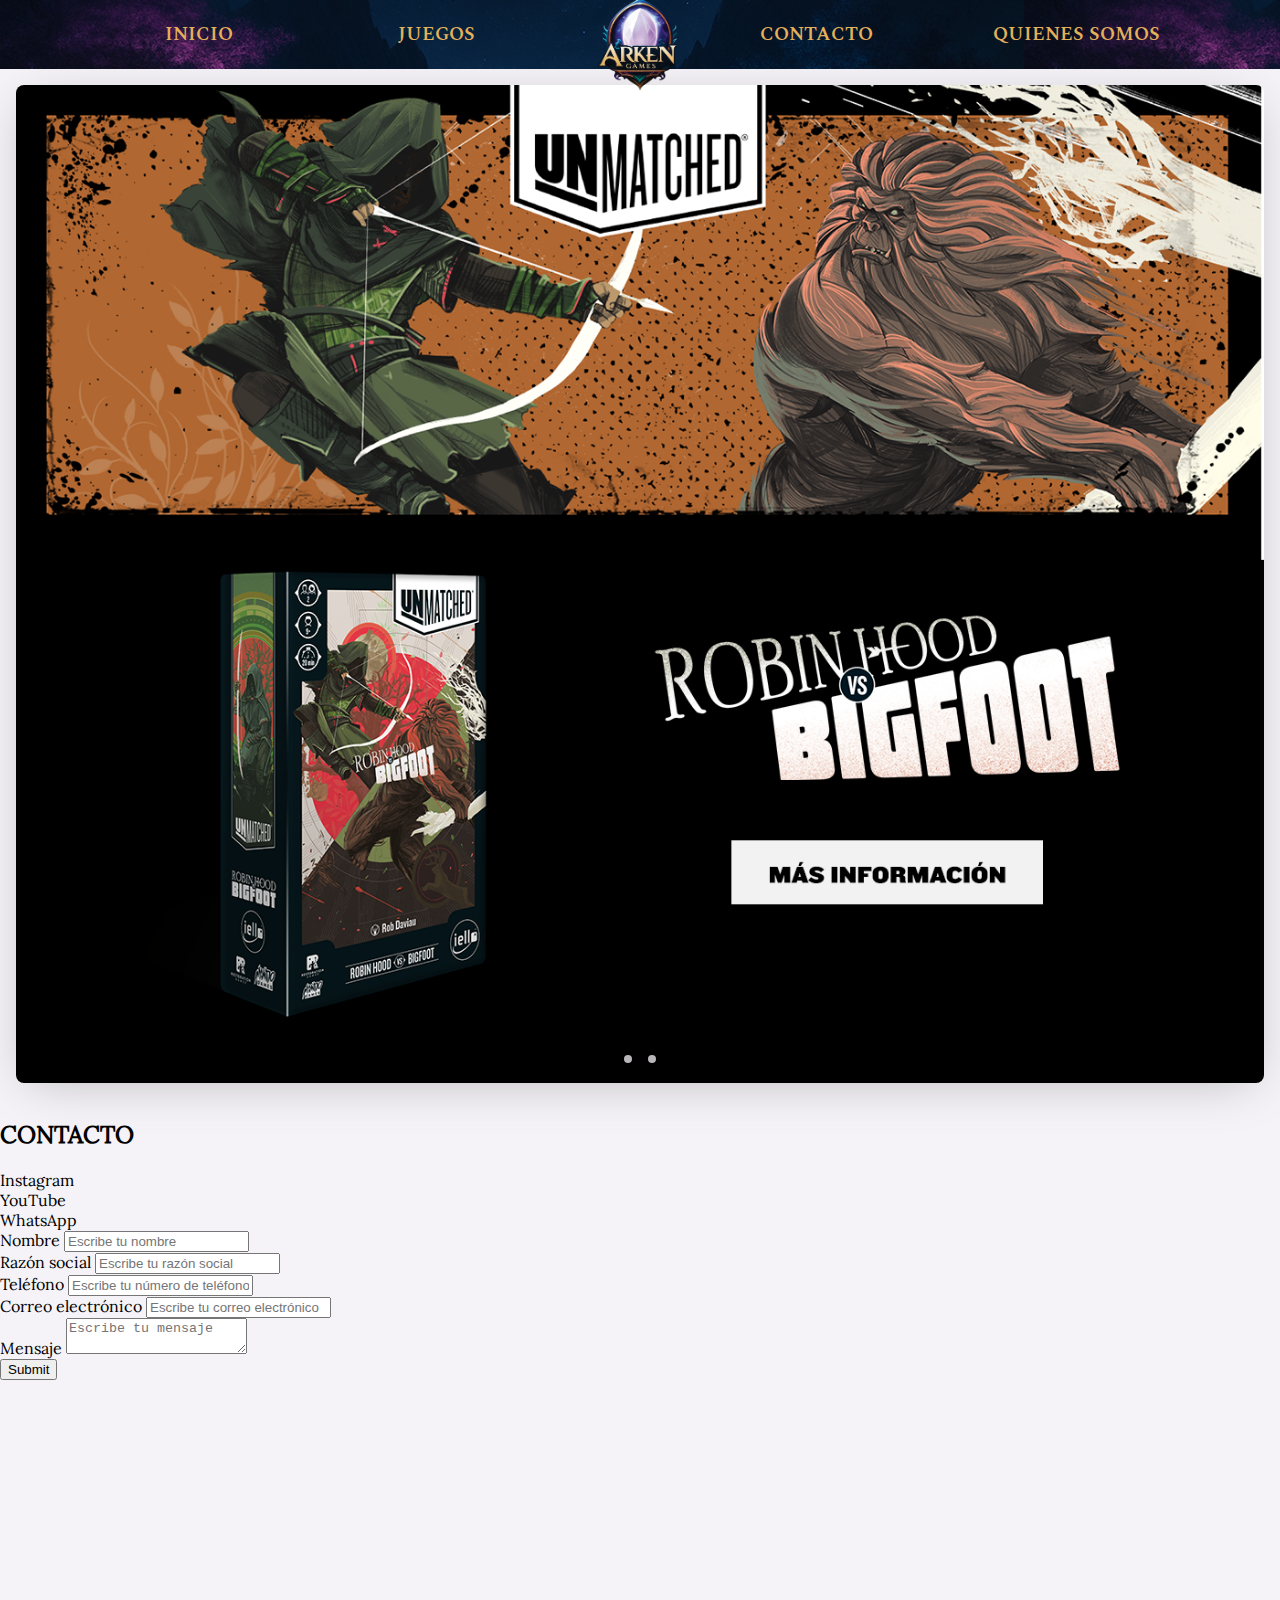
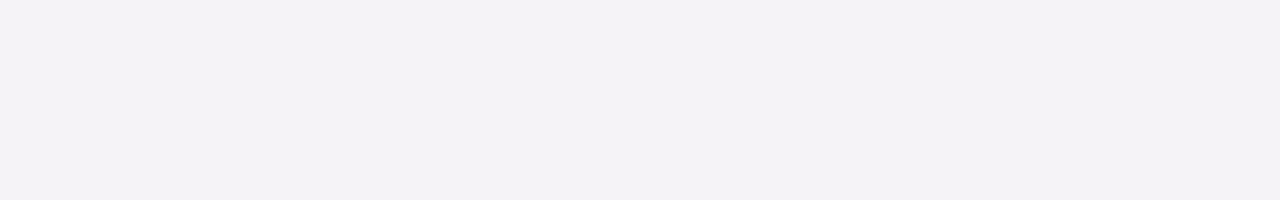
<file: index.html>
<!DOCTYPE html>
<html lang="es">
<head>
    <meta charset="UTF-8">
    <meta name="viewport" content="width=device-width, initial-scale=1.0">
    <title>Arken Games</title>
    <link rel="stylesheet" href="Estilos/styles.css">
    <link rel="stylesheet" href="Estilos/fonts.css">
    <link rel="icon" href="Fotos/Logo.png" type="image/png">
</head>
<body>
    <div class="overlay--black"></div>
    <header class="header">
        <input type="checkbox" id="menu-toggle" class="header__checkbox">
        <label for="menu-toggle" class="header__menu-toggle" role="button"><img src="Fotos/Nav-icon.png" alt="Icono abrir menu" class="menu-toggle__icon"></label>
        <nav class="header__nav">
            <ul class="header__nav-list header__nav-list--arriba">
                <li class="header__nav-item">
                    <a href="#inicio">Inicio</a>
                </li>
                <li class="header__nav-item">
                    <a href="#">Juegos</a>
                </li>
            </ul>
            <div class="header__logo-container">
                <img src="Fotos/Logo.png" alt="Logo Arken Games" class="header__logo">
            </div>
            <ul class="header__nav-list header__nav-list--abajo">
                <li class="header__nav-item">
                    <a href="#">Contacto</a>
                </li>
                <li class="header__nav-item">
                    <a href="#">Quienes somos</a>
                </li>
            </ul>
        </nav>
    </header>
    <main class="slider" id="inicio">
        <div class="slider__wrapper">
            <div class="slider__item">
                <img id="slide-1" src="Fotos/Banner_RHvsBF.png" alt="Banner of RH vs BF game">
                <img id="slide-2" src="Fotos/Banner_volume-one.png" alt="Banner of Volume One game">
            </div>
            <div class="slider__nav">
                <a href="#slide-1"></a>
                <a href="#slide-2"></a>
            </div>
        </div>
    </main>
    <section class="form" id="contact">
        <div class="form__social-media">
            <h2>CONTACTO</h2>
            <ul class="form__list">
                <li>Instagram</li>
                <li>YouTube</li>
                <li>WhatsApp</li>
            </ul>
        </div>
        <form class="form__form">
            <div class="form__input-container">
                <label>Nombre
                    <input type="text" placeholder="Escribe tu nombre" required>
                </label>
            </div>
            <div class="form__input-container">
                <label>Razón social
                    <input type="text" placeholder="Escribe tu razón social" required>
                </label>
            </div>
            <div class="form__input-container">
                <label>Teléfono
                    <input type="tel" placeholder="Escribe tu número de teléfono" required>
                </label>
            </div>
            <div class="form__input-container">
                <label>Correo electrónico
                    <input type="email" placeholder="Escribe tu correo electrónico" required>
                </label>
            </div>
            <div class="form__input-container">
                <label>Mensaje
                    <textarea placeholder="Escribe tu mensaje"></textarea>
                </label>
            </div>
            <div class="form__input-container">
                <input type="submit">
            </div>
        </form>
    </section>
    <script>
    const menuToggle = document.getElementById('menu-toggle');
    const navLinks = document.querySelectorAll('.header__nav-item a');
    const body = document.body;

    // Bloquear/desbloquear scroll al abrir/cerrar el menú
    menuToggle.addEventListener('change', () => {
        if (menuToggle.checked) {
            body.style.overflow = 'hidden';
        } else {
            body.style.overflow = '';
        }
    });

    // Cerrar el menú al hacer clic en un enlace
    navLinks.forEach(link => {
        link.addEventListener('click', () => {
            menuToggle.checked = false;
            body.style.overflow = '';
        });
    });
</script>
<script>
document.querySelectorAll('.slider__nav a').forEach(a => {
    a.addEventListener('click', function(e) {
        e.preventDefault();
        const targetId = this.getAttribute('href').replace('#', '');
        const targetImg = document.getElementById(targetId);
        if (targetImg) {
            targetImg.scrollIntoView({ behavior: 'smooth', inline: 'start', block: 'nearest' });
        }
    });
});
</script>
</body>
</html>
</file>
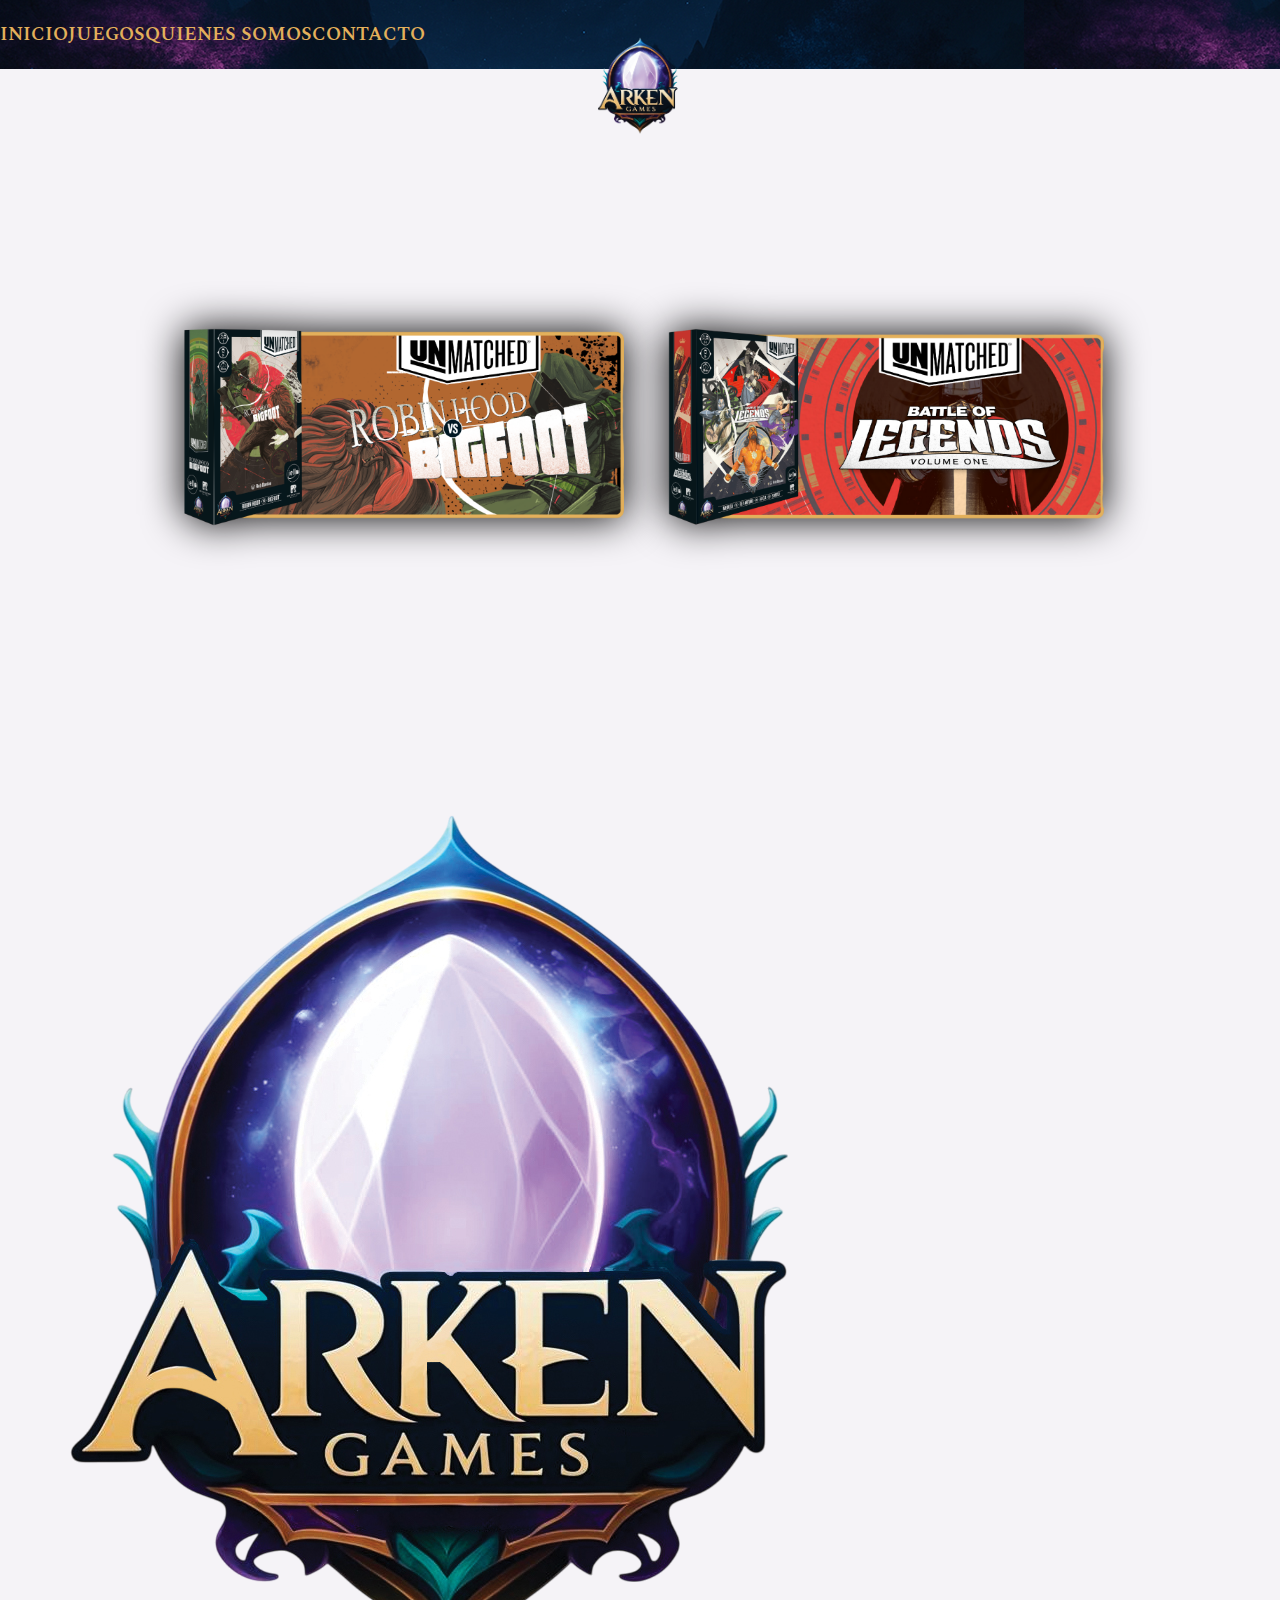
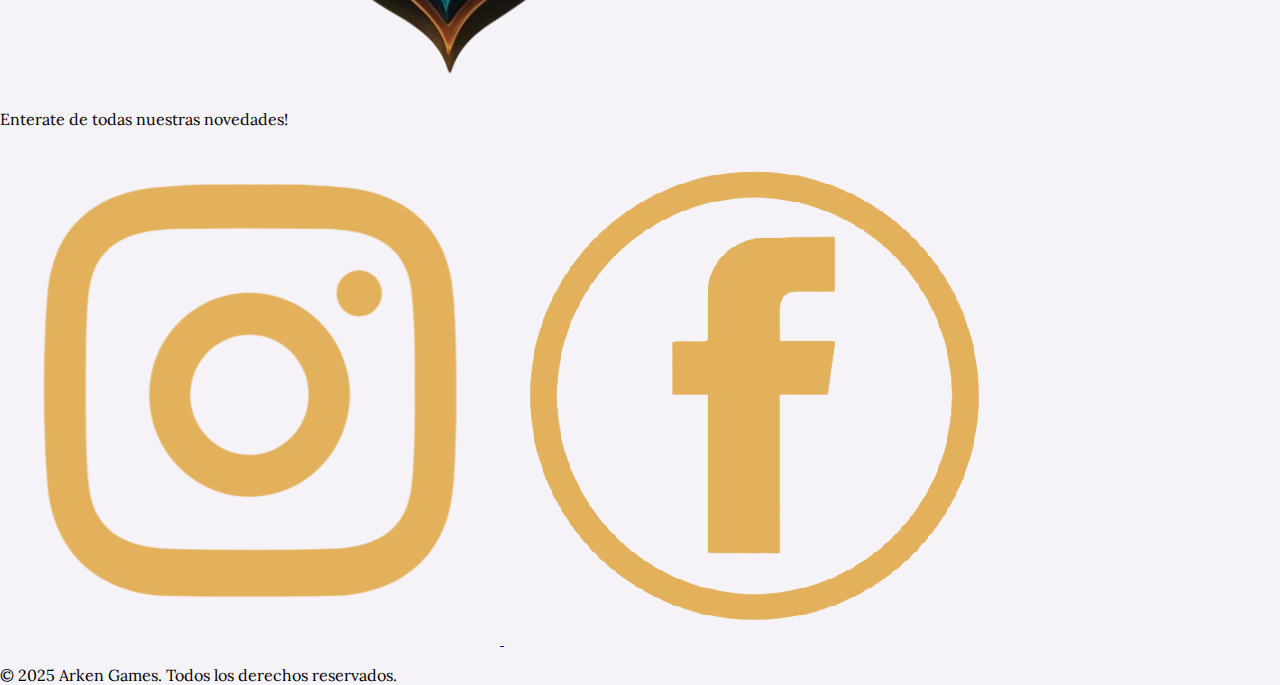
<file: juegos.html>
<!DOCTYPE html>
<html lang="es">
<head>
    <meta charset="UTF-8">
    <meta name="viewport" content="width=device-width, initial-scale=1.0">
    <title>Arken Games</title>
    <link rel="stylesheet" href="Estilos/styles.css">
    <link rel="stylesheet" href="Estilos/juegos.css">
    <link rel="stylesheet" href="Estilos/fonts.css">
    <link rel="icon" href="Fotos/Logo.webp" type="image/webp">
</head>
<body>
    <div class="wallpaper__overlay">
    <!-- <div class="overlay--black"></div> -->
    <header class="header">
        <input type="checkbox" id="menu-toggle" class="header__checkbox">
        <label for="menu-toggle" class="header__menu-toggle" role="button"><img src="Fotos/Nav-icon.webp" alt="Icono abrir menu" class="menu-toggle__icon"></label>
        <nav class="header__nav">
            <ul class="header__nav-list">
                <li class="header__nav-item">
                    <a href="index.html#inicio">Inicio</a>
                </li>
                <li class="header__nav-item">
                    <a href="#">Juegos</a>
                </li>
                <div class="header__logo-container">
                    <img src="Fotos/Logo.webp" alt="Logo Arken Games" class="header__logo" style="view-transition-name: arken-logo">
                </div>
                <li class="header__nav-item">
                    <a href="index.html#quienes-somos">Quienes somos</a>
                </li>
                <li class="header__nav-item">
                    <a href="index.html#contact">Contacto</a>
                </li>
            </ul>
        </nav>
    </header>
    <main class="juegos">
        <div class="juegos__wrapper">
            <h2 class="juegos__title">Conoce nuestros juegos:</h2>
            <a href="RHvsBF.html">
                <img src="Fotos/Juegos_RHvsBF-2.webp" alt="Banner juego RH vs BF" class="juegos__image">
            </a>
            <a href="#">
                <img src="Fotos/Juegos_Vol1-2.webp" alt="Banner juego Vol 1" class="juegos__image">
            </a>
        </div>
    </main>
    <footer class="footer">
        <div class="footer__logo-container">
            <img src="Fotos/Logo.webp" alt="Arken Games Logo" class="footer__logo">
        </div>
        <div class="footer__social-media">
            <p>
                Enterate de todas nuestras novedades!
            </p>
            <div class="footer__social-media-icons">
                <a href="https://www.instagram.com/arkengamesok/" target="_blank" rel="noopener noreferrer">
                    <img src="Fotos/Instagram-icon.webp" alt="Instagram Icon" class="footer__social-icon">
                </a>
                <a href="https://www.facebook.com/profile.php?id=61576278540938" target="_blank" rel="noopener noreferrer">
                    <img src="Fotos/Facebook-icon.webp" alt="Facebook Icon" class="footer__social-icon">
                </a>
            </div>
        </div>
        <div class="footer__text">
            <p>&copy; 2025 Arken Games. Todos los derechos reservados.</p>
        </div>
    </footer>
    </div>
</body>
</html>
</file>
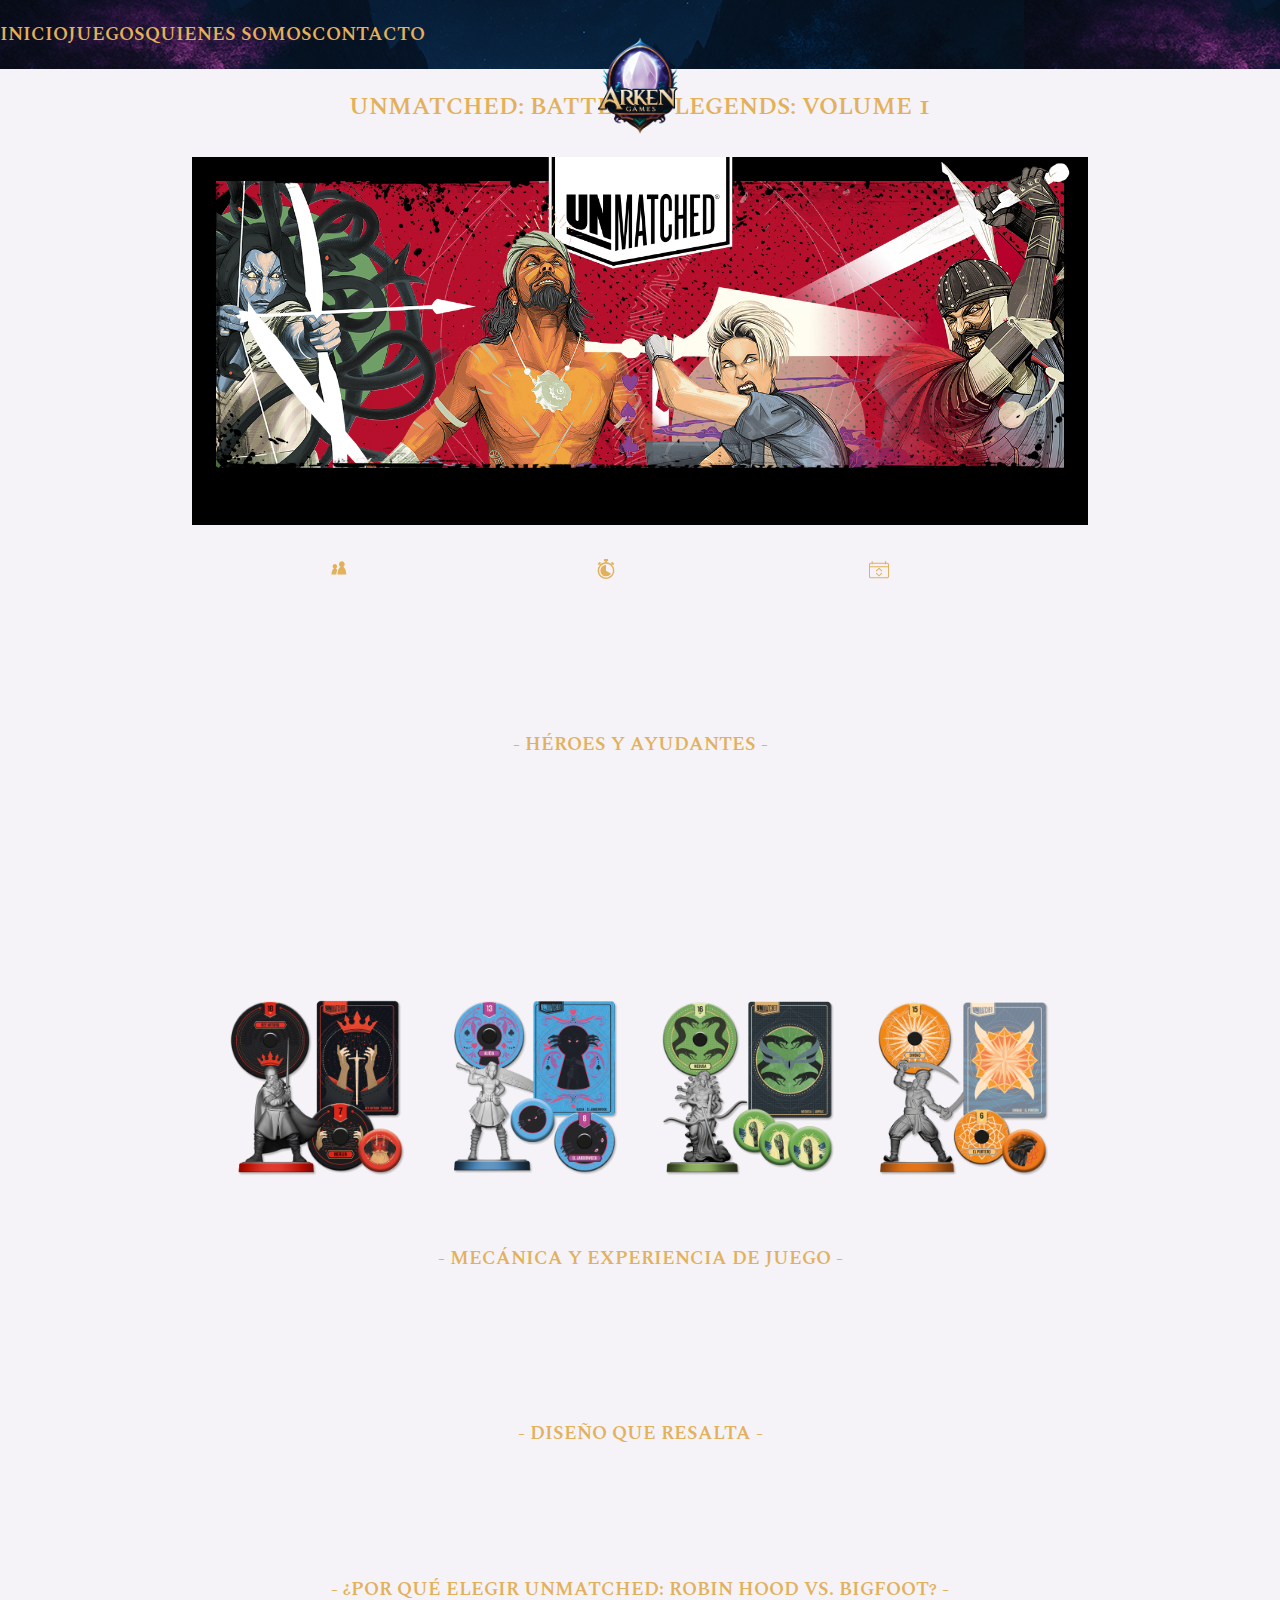
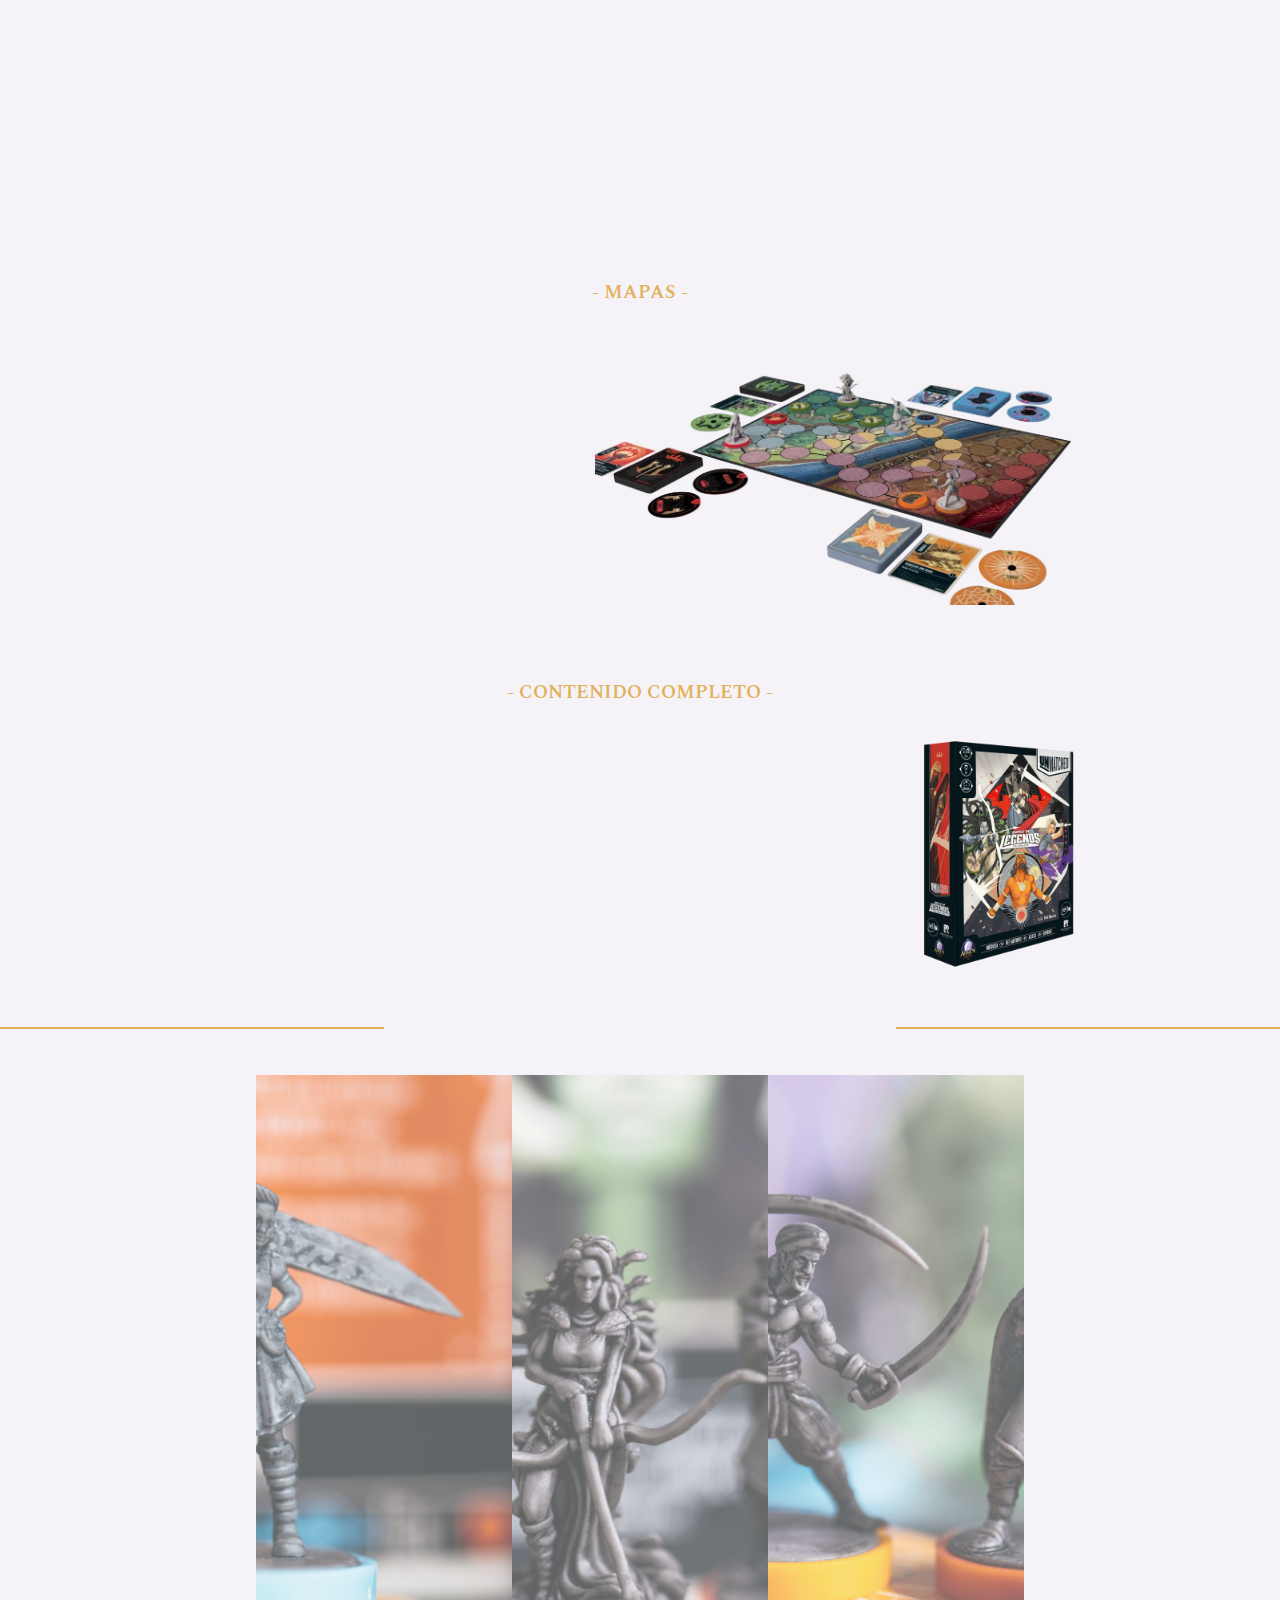
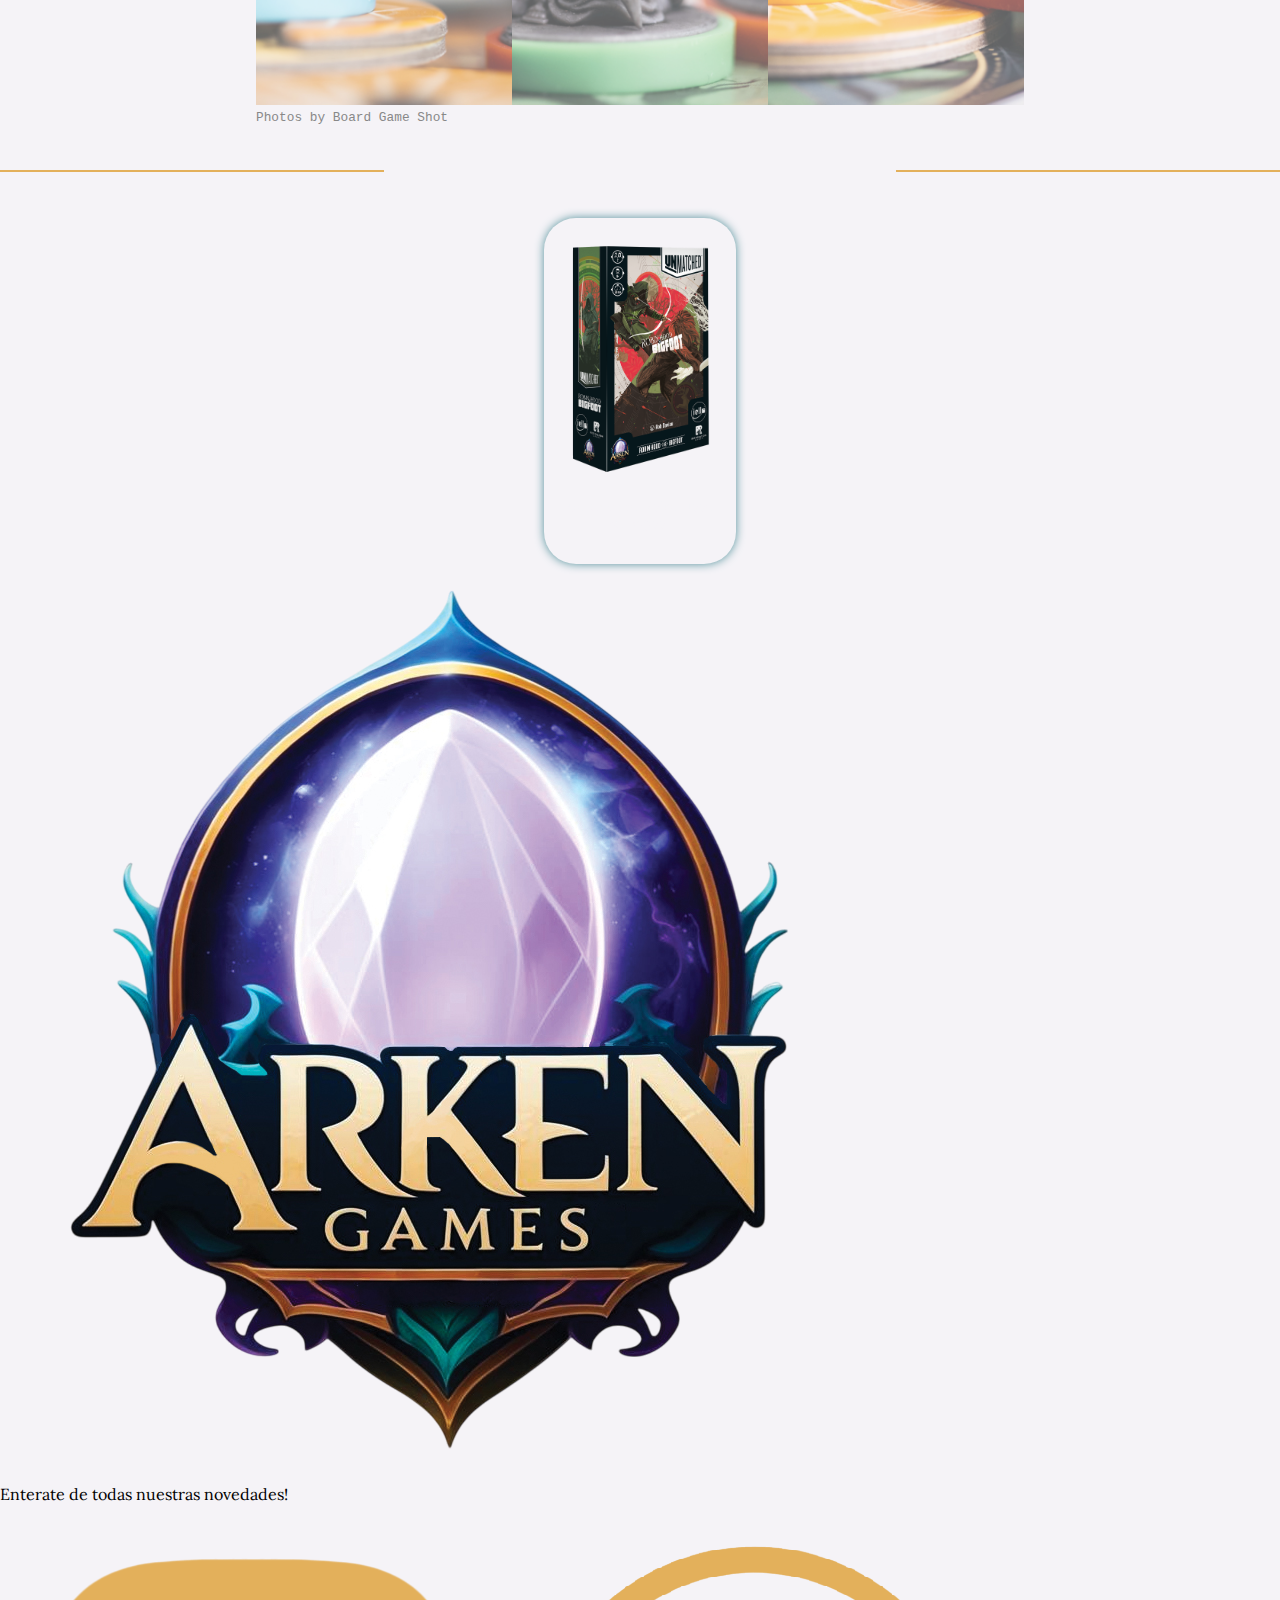
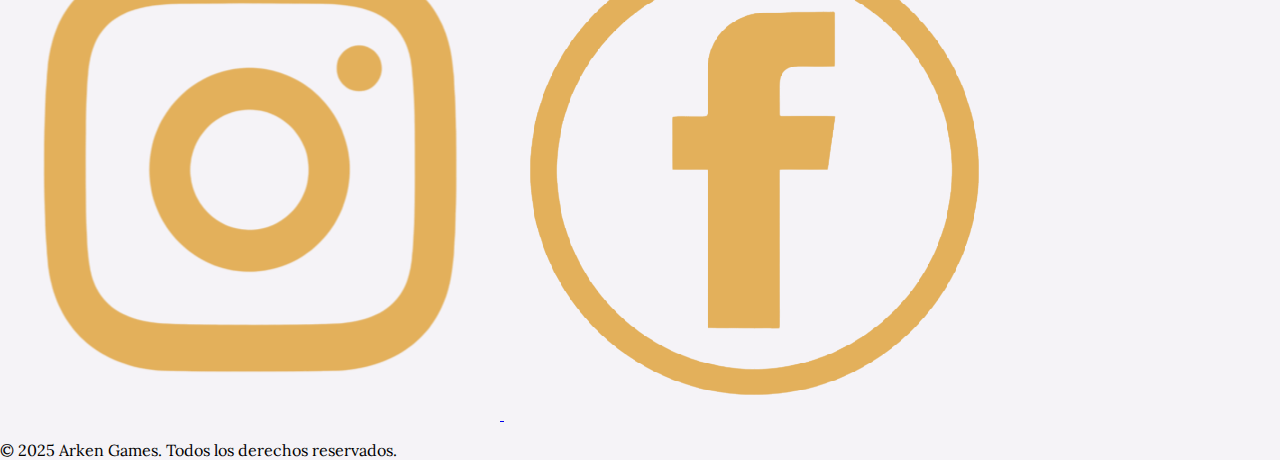
<file: Vol1.html>
<!DOCTYPE html>
<html lang="es">
<head>
    <meta charset="UTF-8">
    <meta name="viewport" content="width=device-width, initial-scale=1.0">
    <title>Battle of Legends: Volume one</title>
    <link rel="stylesheet" href="Estilos/styles.css">
    <link rel="stylesheet" href="Estilos/juegos.css">
    <link rel="stylesheet" href="Estilos/fonts.css">
    <link rel="icon" href="Fotos/Logo.webp" type="image/webp">
</head>
<body>
    <div class="wallpaper__overlay">
    <!-- <div class="overlay--black"></div> -->
    <header class="header">
        <input type="checkbox" id="menu-toggle" class="header__checkbox">
        <label for="menu-toggle" class="header__menu-toggle" role="button"><img src="Fotos/Nav-icon.webp" alt="Icono abrir menu" class="menu-toggle__icon"></label>
        <nav class="header__nav">
            <ul class="header__nav-list">
                <li class="header__nav-item">
                    <a href="index.html#inicio">Inicio</a>
                </li>
                <li class="header__nav-item">
                    <a href="juegos.html">Juegos</a>
                </li>
                <div class="header__logo-container">
                    <img src="Fotos/Logo.webp" alt="Logo Arken Games" class="header__logo" style="view-transition-name: arken-logo">
                </div>
                <li class="header__nav-item">
                    <a href="index.html#quienes-somos">Quienes somos</a>
                </li>
                <li class="header__nav-item">
                    <a href="index.html#contact">Contacto</a>
                </li>
            </ul>
        </nav>
    </header>
    <h2 class="title">Unmatched: Battle of Legends: Volume 1</h2>
    <div class="banner__container">
        <img src="Fotos/Juego_banner_Vol1.webp" alt="Banner Vol1" class="banner">
    </div>
    <main class="main">
        <div class="main__description">
            <ul class="main__icons">
                <li class="main__icon-item">
                    <svg xmlns="http://www.w3.org/2000/svg" id="Capa_1" version="1.1" viewBox="0 0 100 125" class="main__icon-icon --players">
                    <!-- Generator: Adobe Illustrator 29.0.0, SVG Export Plug-In . SVG Version: 2.1.0 Build 186)  -->
                    <path d="M39.5,51.3c2.6-1.2,4.3-3.8,4.3-6.8s-3.4-7.5-7.5-7.5-7.5,3.4-7.5,7.5,1.8,5.6,4.4,6.8c-4.8,2.5-8.3,10.5-8.3,20h16.4c0-5.8,1-11.2,2.7-15.7-1.3-2-2.7-3.5-4.4-4.3Z"/>
                    <path d="M45,71.3h29.2c0-12.1-4.5-22.2-10.6-25.4,3.3-1.5,5.5-4.8,5.5-8.6s-4.3-9.5-9.5-9.5-9.5,4.3-9.5,9.5,2.3,7.1,5.5,8.6c-6.1,3.2-10.6,13.3-10.6,25.4Z"/>
                    </svg>2-4 Jugadores
                </li>
                <li class="main__icon-item">
                    <svg xmlns="http://www.w3.org/2000/svg" id="Capa_1" version="1.1" viewBox="0 0 100 125" class="main__icon-icon">
                    <!-- Generator: Adobe Illustrator 29.0.0, SVG Export Plug-In . SVG Version: 2.1.0 Build 186)  -->
                    <path d="M54,16.8c8.2.8,15.7,3.9,21.8,8.7l2.6-2.6-2-2c-.8-.8-.8-2.2,0-3l2.8-2.9c.8-.8,2.2-.8,3,0l8.2,8.2c.8.8.8,2.2,0,3l-2.8,2.9c-.8.8-2.2.8-3,0l-2-2-2.4,2.4c7.1,7.5,11.4,17.5,11.4,28.6s-4.7,21.9-12.2,29.5c-7.6,7.5-18,12.2-29.5,12.2s-21.9-4.7-29.5-12.2c-7.5-7.6-12.2-18-12.2-29.5s4.3-21.2,11.4-28.6l-2.4-2.4-2,2c-.8.8-2.2.8-3,0l-2.9-2.9c-.8-.8-.8-2.2,0-3l8.2-8.2c.8-.8,2.2-.8,3,0l2.9,2.9c.8.8.8,2.2,0,3l-2,2,2.6,2.6c6.1-4.8,13.6-8,21.8-8.7v-5.9h-3.7c-1.5,0-2.8-1.3-2.8-2.8V2.8C39.5,1.3,40.8,0,42.3,0h15.4C59.2,0,60.5,1.3,60.5,2.8v5.3c0,1.6-1.3,2.8-2.8,2.8h-3.7v5.9h0ZM74.2,72.3l-24.2-14v-27.9c-15.4,0-27.9,12.5-27.9,27.9s12.5,27.9,27.9,27.9,19.3-5.6,24.2-14h0ZM74.3,34c-6.2-6.2-14.8-10.1-24.3-10.1s-18.1,3.9-24.3,10.1c-6.2,6.2-10.1,14.8-10.1,24.3s3.9,18.1,10.1,24.3c6.2,6.2,14.8,10.1,24.3,10.1s18.1-3.8,24.3-10.1c6.2-6.2,10.1-14.8,10.1-24.3s-3.8-18.1-10.1-24.3Z"/>
                    </svg>20-40 Minutos
                </li>
                <li class="main__icon-item">
                    <svg xmlns="http://www.w3.org/2000/svg" id="Capa_1" version="1.1" viewBox="0 0 100 108.4" class="main__icon-icon --age">
                    <!-- Generator: Adobe Illustrator 29.0.0, SVG Export Plug-In . SVG Version: 2.1.0 Build 186)  -->
                    <path d="M91,86.7H9c-5,0-9-4-9-9V17.6c0-5,4-9,9-9h82c5,0,9,4,9,9v60.2c0,5-4,9-9,9ZM9,13.6c-2.2,0-4,1.8-4,4v60.2c0,2.2,1.8,4,4,4h82c2.2,0,4-1.8,4-4V17.6c0-2.2-1.8-4-4-4H9Z"/>
                    <path d="M15.8,17.1c-1.4,0-2.5-1.1-2.5-2.5V2.5c0-1.4,1.1-2.5,2.5-2.5s2.5,1.1,2.5,2.5v12.1c0,1.4-1.1,2.5-2.5,2.5Z"/>
                    <path d="M82.5,17.1c-1.4,0-2.5-1.1-2.5-2.5V2.5c0-1.4,1.1-2.5,2.5-2.5s2.5,1.1,2.5,2.5v12.1c0,1.4-1.1,2.5-2.5,2.5Z"/>
                    <path d="M97.3,31.7H2.7c-1.4,0-2.5-1.1-2.5-2.5s1.1-2.5,2.5-2.5h94.6c1.4,0,2.5,1.1,2.5,2.5s-1.1,2.5-2.5,2.5Z"/>
                    <path d="M63.3,52.2c-.7,0-1.3-.3-1.8-.7l-11.3-11.3-11.3,11.3c-1.1.9-2.6.7-3.5-.3-.8-.9-.8-2.3,0-3.2l13.1-13.1c1-1,2.6-1,3.5,0l13.1,13.1c1,1,1,2.6,0,3.5-.5.5-1.1.7-1.7.7h0Z"/>
                    <path d="M50.2,77.2c-.7,0-1.3-.3-1.8-.7l-13.1-13.1c-.9-1-.8-2.6.2-3.5.9-.8,2.4-.8,3.3,0l11.3,11.3,11.3-11.3c1-.9,2.6-.8,3.5.2.8.9.8,2.4,0,3.3l-13.1,13.1c-.5.5-1.1.7-1.8.7Z"/>
                    </svg>9+ Años
                </li>
            </ul>
            <p class="main__text">
                <strong>Arken Games</strong> presenta la primera caja de <i>Unmatched</i>, un juego de miniaturas y cartas asimétrico para 2 a 4 jugadores, donde héroes legendarios de distintos universos se enfrentan en combates únicos y dinámicos.
            </p>
            <h3 class="main__title">- Héroes y ayudantes -</h3>
            <ul class="main__list-description">
                <li class="main__description-item">
                    <p>
                        <strong>Rey Arturo</strong> puede sacrificar cartas para potenciar sus ataques y cuenta con el apoyo del mago <strong>Merlín</strong>.
                    </p>
                </li>
                <li class="main__description-item">
                    <p>
                        <strong>Alicia</strong>, con su espada vorpal, cambia de tamaño para adaptarse a la ofensiva o la defensa, acompañada por el temible <strong>Jabberwock</strong>.
                    </p>
                </li>
                <li class="main__description-item">
                    <p>
                        <strong>Medusa</strong> domina el combate a distancia, apoyada por sus <strong>arpías</strong> y con la posibilidad de acabar con enemigos con una sola mirada.
                    </p>
                </li>
                <li class="main__description-item">
                    <p>
                        <strong>Simbad el Marino</strong> acumula poder mediante cartas de viaje; sus habilidades crecen progresivamente durante la partida. Lo acompaña el <strong>Portero</strong>, que le brinda apoyo en combate y refuerza su movilidad en el tablero.
                    </p>
                </li>
                <li class="main__description-item">
                    <div class="heroes__container">
                        <img src="Fotos/Vol1_heroe1.png" alt="Vol1 Personajes" class="heroe__image">
                        <img src="Fotos/Vol1_heroe2.png" alt="Vol1 Personajes" class="heroe__image">
                        <img src="Fotos/Vol1_heroe3.png" alt="Vol1 Personajes" class="heroe__image">
                        <img src="Fotos/Vol1_heroe4.png" alt="Vol1 Personajes" class="heroe__image">
                    </div>
                </li>
            </ul>
            <h3 class="main__title">- Mecánica y experiencia de juego -</h3>
            <p>
                La esencia del juego radica en su combate táctico y altamente asimétrico: cada turno, el jugador elige dos acciones entre moverse, atacar o preparar jugadas especiales, usando su mano de cartas. Las partidas son ágiles y estratégicas, llenas de decisiones críticas—¿reservar cartas para defenderse o usarlas para atacar?
            </p>
            <h3 class="main__title">- Diseño que resalta -</h3>
            <p>
                Minimalismo visual combinado con miniaturas pre-pintadas y arte de Oliver Barrett le dan personalidad a cada héroe y al tablero, elevando la inmersión en cada partida.
            </p>
            <h3 class="main__title">- ¿Por qué elegir Unmatched: Robin Hood vs. Bigfoot? -</h3>
            <ul class="main__list-description">
                <li class="main__description-item">
                    <p>
                        Diseñado para partidas rápidas de 20-40 minutos, fáciles de aprender pero con gran profundidad táctica.
                    </p>
                </li>
                <li class="main__description-item">
                    <p>
                        Cada héroe trae un mazo único, lo que garantiza experiencias diferentes en cada partida.
                    </p>
                </li>
                <li class="main__description-item">
                    <p>
                        <strong>¡Todo es compatible!</strong> Todos los juegos y expansiones de <i>Unmatched</i> se pueden combinar entre sí: podés enfrentar a Medusa contra Robin Hood, a Simbad contra Bigfoot, o llevar a cualquiera de los héroes de esta caja a batallas épicas en los tableros de otras ediciones.
                    </p>
                </li>
                <li class="main__description-item">
                    <p>
                        Ideal para coleccionistas y jugadores que buscan variedad y rejugabilidad sin límites: el universo <i>Unmatched</i> crece constantemente, y cada nuevo personaje amplía las posibilidades de enfrentamientos legendarios.
                    </p>
                </li>
            </ul>
            <h3 class="main__title">- Mapas -</h3>
            <ul class="main__list-description --maps">
                <li class="main__description-item">
                    <p>
                        <strong>Sarpedon</strong>: un campo de batalla con zonas bien definidas y caminos estrechos, ideal para estrategias de control y emboscadas. Este mapa favorece tanto los combates cuerpo a cuerpo como las maniobras tácticas, permitiendo que los jugadores aprovechen el terreno para posicionarse y planificar sus ataques.
                    </p>
                </li>
                <li class="main__description-item">
                    <p>
                        <strong>El Río Letal</strong>: un escenario que presenta espacios abiertos y obstáculos naturales, donde la movilidad y el control de zonas claves son cruciales. Aquí los héroes pueden aprovechar ataques a distancia y maniobras rápidas para dominar el tablero.
                    </p>
                </li>
                <li class="main__description-item --img">
                    <img src="Fotos/Vol1_mapa.webp" alt="Elementos del juego" class="main__description-img">
                </li>
            </ul>
            <h3 class="main__title">- Contenido completo -</h3>
            <div class="box-content__container">
                <ul class="main__list-description">
                    <li class="main__description-item box-content">
                        <p>4 miniaturas detalladas (héroe más ayudantes)</p>
                    </li>
                    <li class="main__description-item box-content">
                        <p>4 mazos únicos de 30 cartas cada uno</p>
                    </li>
                    <li class="main__description-item box-content">
                        <p>4 cartas de identidad de héroe</p>
                    </li>
                    <li class="main__description-item box-content">
                        <p>Fichas especiales (Merlín, Jabberwock, arpías, porteador)</p>
                    </li>
                    <li class="main__description-item box-content">
                        <p>7 contadores de vida</p>
                    </li>
                    <li class="main__description-item box-content">
                        <p>Reglamento y tablero doble cara con dos escenarios</p>
                    </li>
                </ul>
                <img src="Fotos/Vol1_caja.webp" alt="Caja Vol1" class="box__box">
            </div>
        </div>
    </main>
    <div class="gallery__title-container">
        <div class="gallery__title-line"></div>
        <h2 class="gallery__title">Galería</h2>
        <div class="gallery__title-line"></div>
    </div>
    <section class="gallery">
        <img src="Fotos/Vol1_1.webp" alt="Foto del juego Vol1">
        <img src="Fotos/Vol1_2.webp" alt="Foto del juego Vol1">
        <img src="Fotos/Vol1_3.webp" alt="Foto del juego Vol1">
    </section>
    <span class="photo__copyright">Photos by Board Game Shot</span>
    <section class="similar">
        <div class="similar__title-container">
            <div class="similar__title-line"></div>
            <h2 class="similar__title">Juegos relacionados</h2>
            <div class="similar__title-line"></div>
        </div>
        <div class="similar__game-container">
            <a href="RHvsBF.html" class="similar__game-link">
                <img src="Fotos/RHvsBF_caja.webp" alt="Caja RHvsBF" class="similar__game-box">
                <p class="similar__game-name">Unmatched: Robin Hood vs. Bigfoot</p>
            </a>
        </div>
    </section>
    <footer class="footer">
        <div class="footer__logo-container">
            <img src="Fotos/Logo.webp" alt="Arken Games Logo" class="footer__logo">
        </div>
        <div class="footer__social-media">
            <p>
                Enterate de todas nuestras novedades!
            </p>
            <div class="footer__social-media-icons">
                <a href="https://www.instagram.com/arkengamesok/" target="_blank" rel="noopener noreferrer">
                    <img src="Fotos/Instagram-icon.webp" alt="Instagram Icon" class="footer__social-icon">
                </a>
                <a href="https://www.facebook.com/profile.php?id=61576278540938" target="_blank" rel="noopener noreferrer">
                    <img src="Fotos/Facebook-icon.webp" alt="Facebook Icon" class="footer__social-icon">
                </a>
            </div>
        </div>
        <div class="footer__text">
            <p>&copy; 2025 Arken Games. Todos los derechos reservados.</p>
        </div>
    </footer>
    </div>
    <div id="imageModal" class="image-modal">
      <span class="image-modal__close">&times;</span>
      <img class="image-modal__content" id="modalImg" alt="">
    </div>
    <script src="Scripts/modal.js"></script>
</body>
</html>
</file>
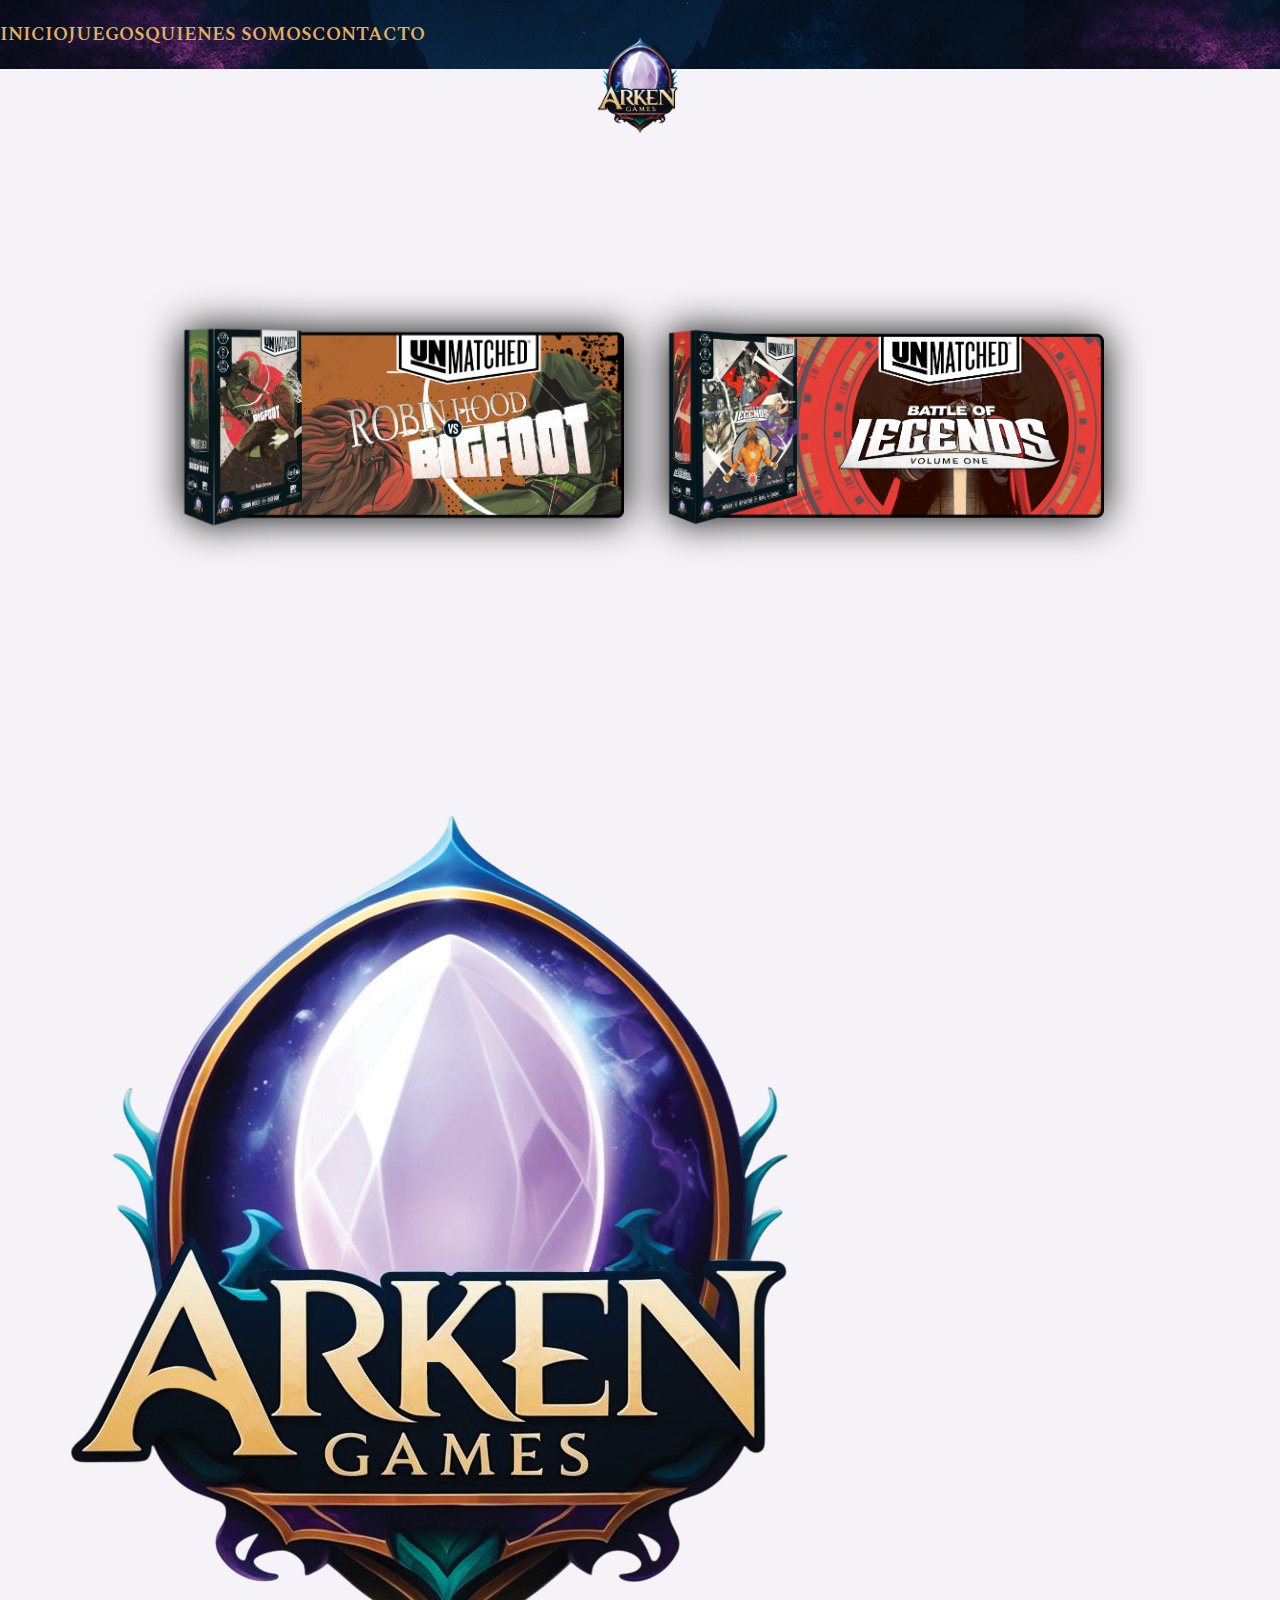
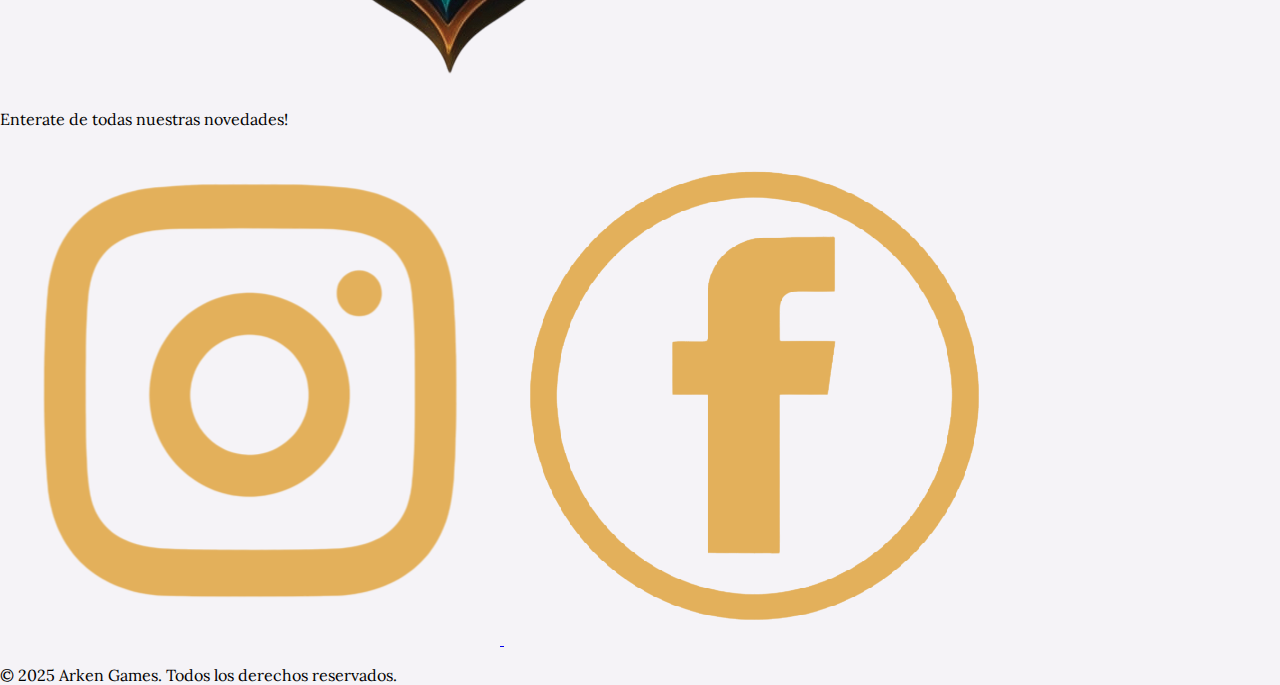
<file: Sub-pages/juegos.html>
<!DOCTYPE html>
<html lang="es">
<head>
    <meta charset="UTF-8">
    <meta name="viewport" content="width=device-width, initial-scale=1.0">
    <title>Arken Games</title>
    <link rel="stylesheet" href="../Estilos/styles.css">
    <link rel="stylesheet" href="../Estilos/juegos.css">
    <link rel="stylesheet" href="../Estilos/fonts.css">
    <link rel="icon" href="../Fotos/Logo.png" type="image/png">
</head>
<body>
    <!-- <div class="overlay--black"></div> -->
    <header class="header">
        <input type="checkbox" id="menu-toggle" class="header__checkbox">
        <label for="menu-toggle" class="header__menu-toggle" role="button"><img src="../Fotos/Nav-icon.png" alt="Icono abrir menu" class="menu-toggle__icon"></label>
        <nav class="header__nav">
            <ul class="header__nav-list">
                <li class="header__nav-item">
                    <a href="../index.html#inicio">Inicio</a>
                </li>
                <li class="header__nav-item">
                    <a href="#">Juegos</a>
                </li>
                <div class="header__logo-container">
                    <img src="../Fotos/Logo.png" alt="Logo Arken Games" class="header__logo">
                </div>
                <li class="header__nav-item">
                    <a href="../index.html#quienes-somos">Quienes somos</a>
                </li>
                <li class="header__nav-item">
                    <a href="../index.html#contact">Contacto</a>
                </li>
            </ul>
        </nav>
    </header>
    <main class="juegos">
        <div class="juegos__wrapper">
            <h2 class="juegos__title">Conoce nuestros juegos:</h2>
            <a href="RHvsBF.html">
                <img src="../Fotos/Juegos_RHvsBF.png" alt="Banner juego RH vs BF" class="juegos__image">
            </a>
            <a href="#">
                <img src="../Fotos/Juegos_Vol1.png" alt="Banner juego Vol 1" class="juegos__image">
            </a>
        </div>
    </main>
    <footer class="footer">
        <div class="footer__logo-container">
            <img src="../Fotos/Logo.png" alt="Arken Games Logo" class="footer__logo">
        </div>
        <div class="footer__social-media">
            <p>
                Enterate de todas nuestras novedades!
            </p>
            <div class="footer__social-media-icons">
                <a href="https://www.instagram.com/arkengamesok/" target="_blank" rel="noopener noreferrer">
                    <img src="../Fotos/Instagram-icon.png" alt="Instagram Icon" class="footer__social-icon">
                </a>
                <a href="https://www.facebook.com/profile.php?id=61576278540938" target="_blank" rel="noopener noreferrer">
                    <img src="../Fotos/Facebook-icon.png" alt="Facebook Icon" class="footer__social-icon">
                </a>
            </div>
        </div>
        <div class="footer__text">
            <p>&copy; 2025 Arken Games. Todos los derechos reservados.</p>
        </div>
    </footer>
</body>
</html>
</file>
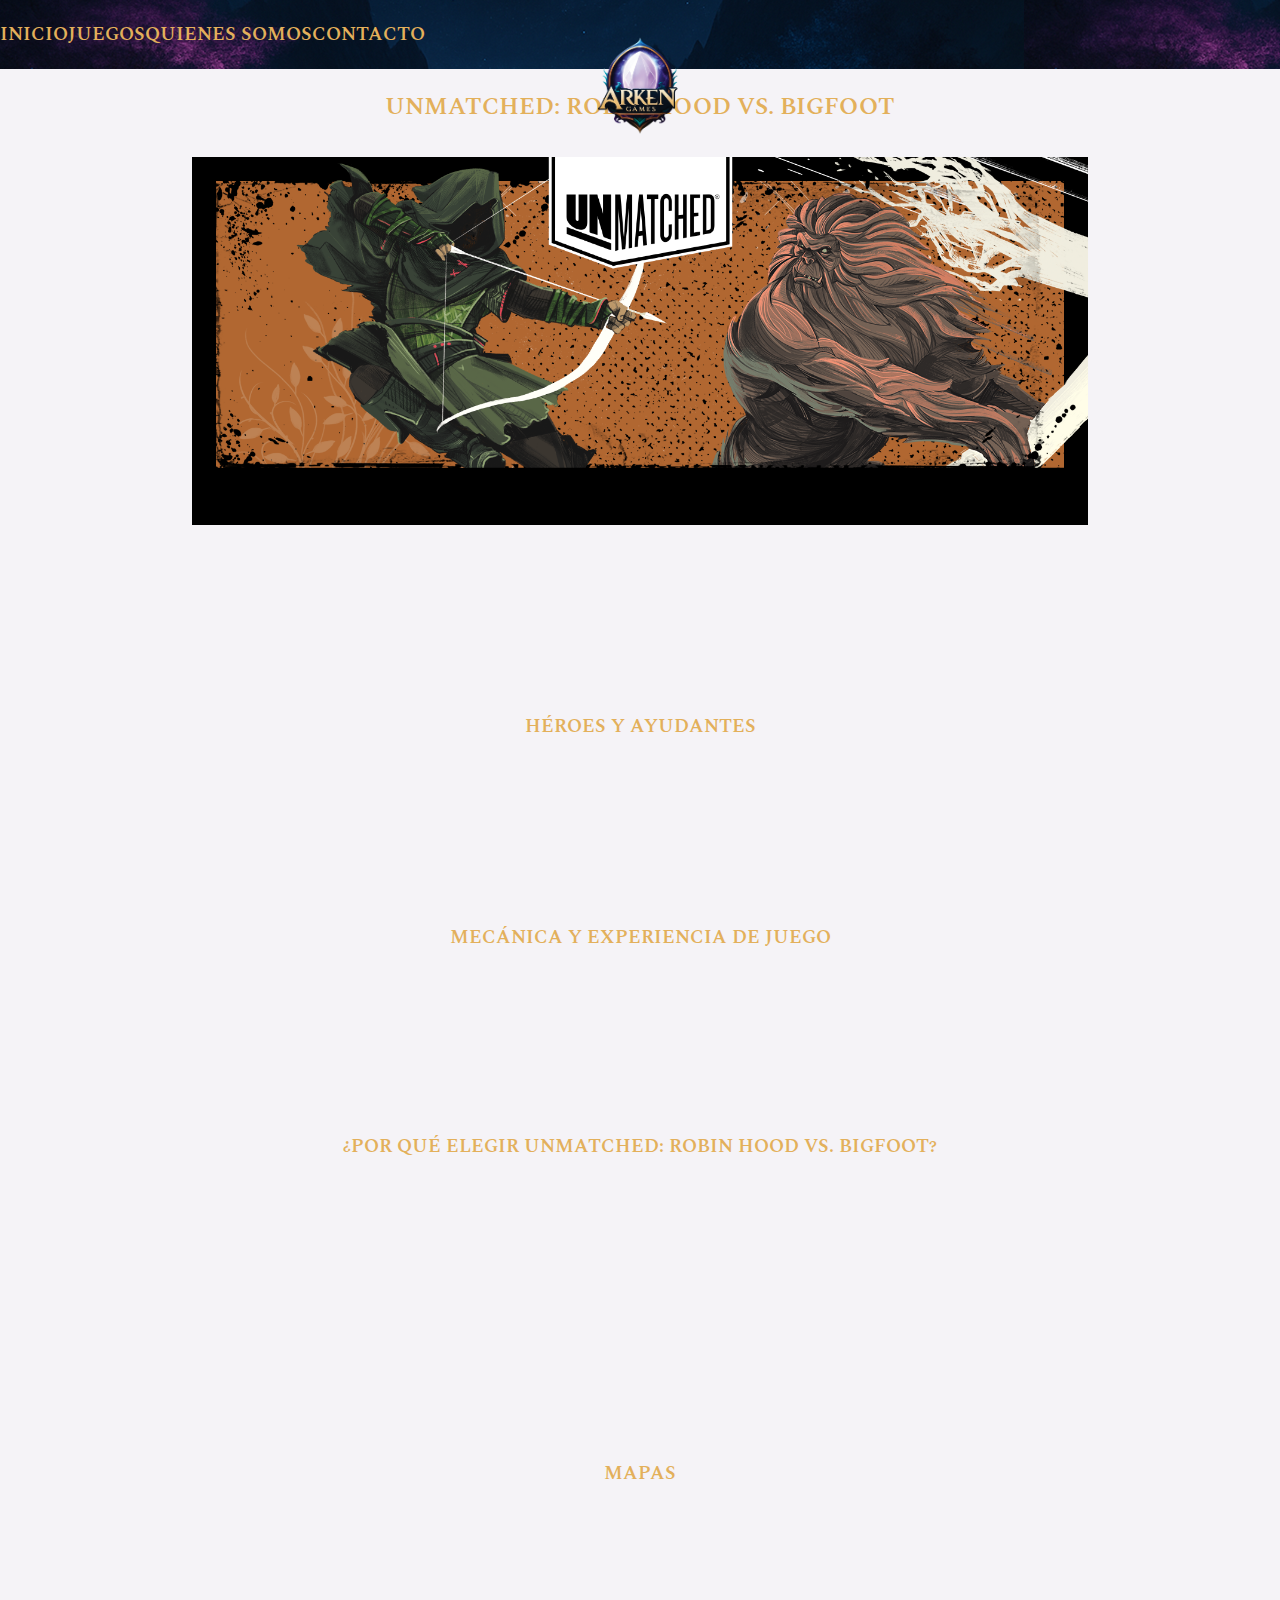
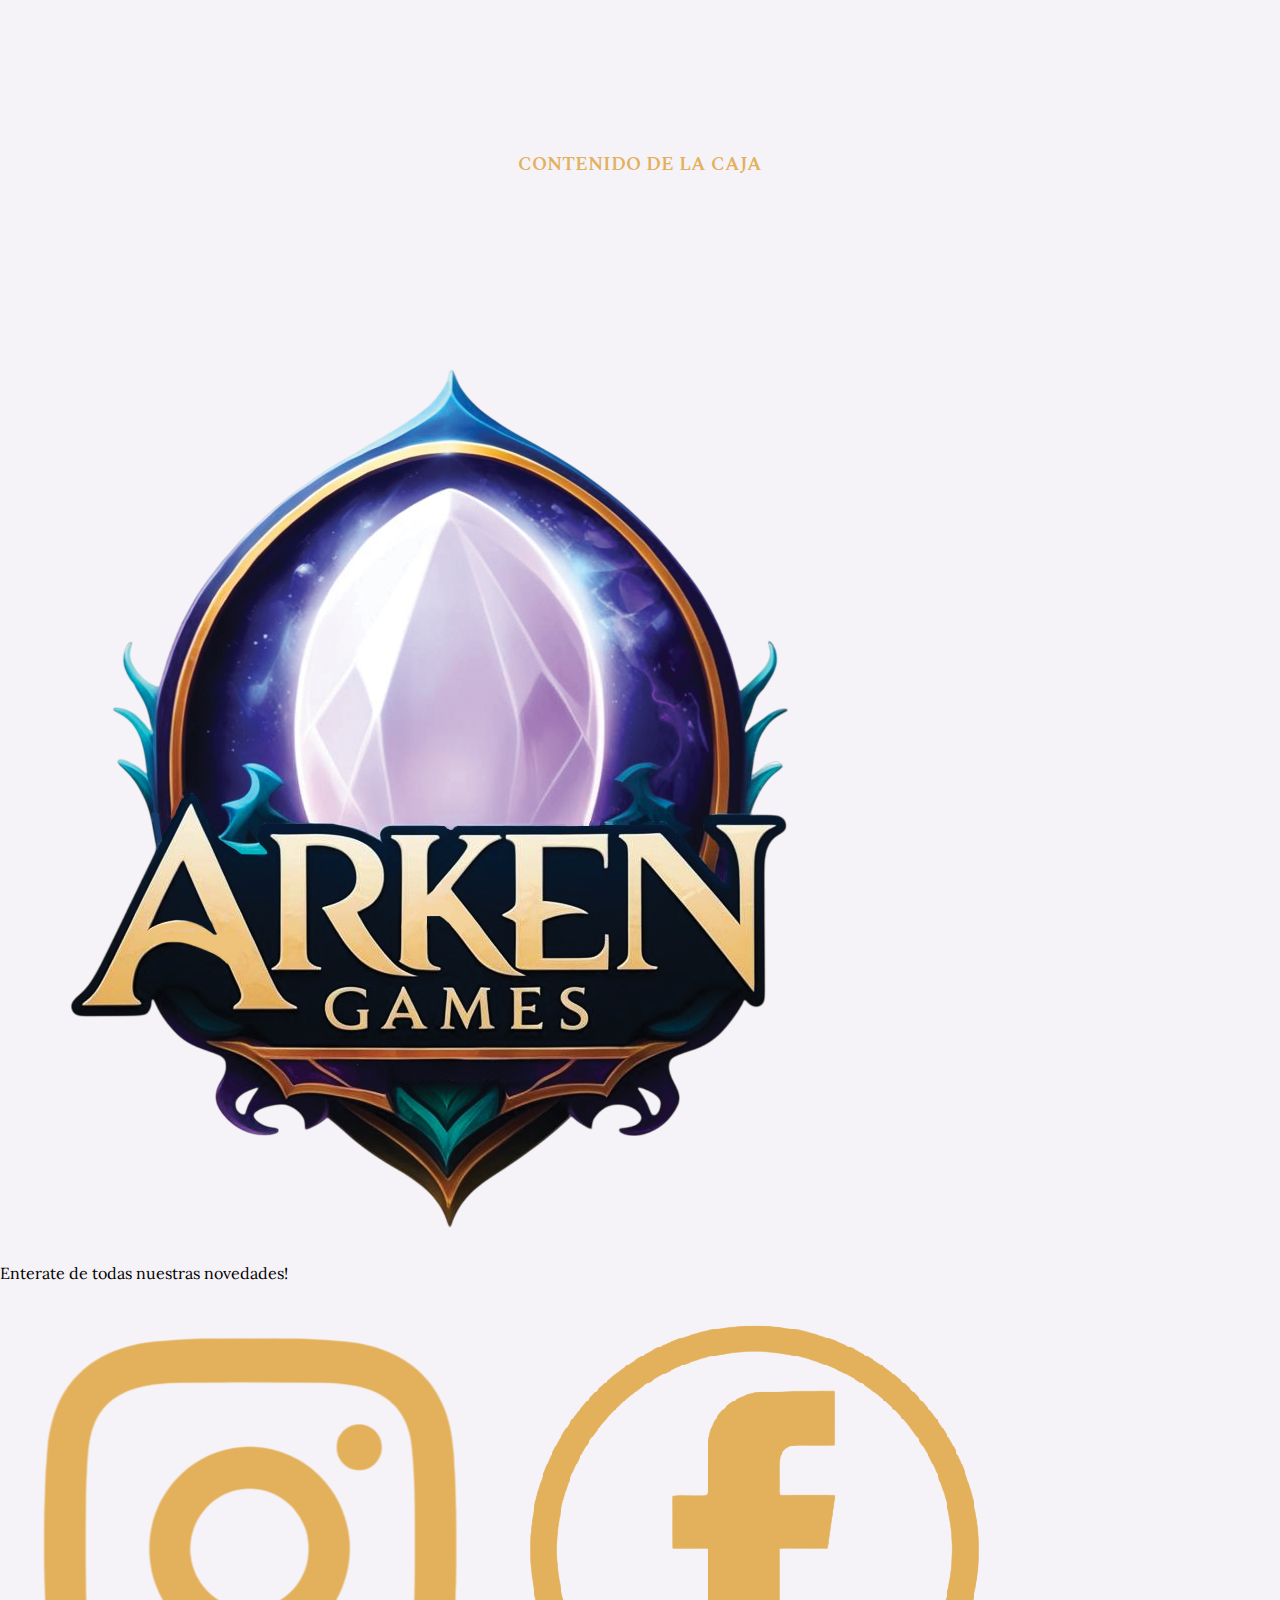
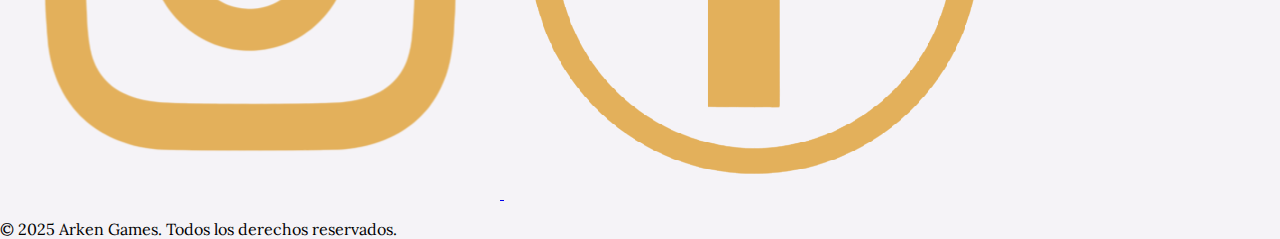
<file: Sub-pages/RHvsBF.html>
<!DOCTYPE html>
<html lang="es">
<head>
    <meta charset="UTF-8">
    <meta name="viewport" content="width=device-width, initial-scale=1.0">
    <title>Arken Games</title>
    <link rel="stylesheet" href="../Estilos/styles.css">
    <link rel="stylesheet" href="../Estilos/juegos.css">
    <link rel="stylesheet" href="../Estilos/fonts.css">
    <link rel="icon" href="../Fotos/Logo.png" type="image/png">
</head>
<body>
    <!-- <div class="overlay--black"></div> -->
    <header class="header">
        <input type="checkbox" id="menu-toggle" class="header__checkbox">
        <label for="menu-toggle" class="header__menu-toggle" role="button"><img src="../Fotos/Nav-icon.png" alt="Icono abrir menu" class="menu-toggle__icon"></label>
        <nav class="header__nav">
            <ul class="header__nav-list">
                <li class="header__nav-item">
                    <a href="../index.html#inicio">Inicio</a>
                </li>
                <li class="header__nav-item">
                    <a href="../Sub-pages/juegos.html">Juegos</a>
                </li>
                <div class="header__logo-container">
                    <img src="../Fotos/Logo.png" alt="Logo Arken Games" class="header__logo">
                </div>
                <li class="header__nav-item">
                    <a href="../index.html#quienes-somos">Quienes somos</a>
                </li>
                <li class="header__nav-item">
                    <a href="../index.html#contact">Contacto</a>
                </li>
            </ul>
        </nav>
    </header>
    <h2 class="title">Unmatched: Robin Hood vs. Bigfoot</h2>
    <div class="banner__container">
        <img src="../Fotos/Juego_banner_RHvsBF.png" alt="Banner Robin Hood vs Bigfoot" class="banner">
    </div>
    <main class="main">
        <div class="main__description">
            <ul class="main__icons">
                <li class="main__icon-item">2 Jugadores</li>
                <li class="main__icon-item">20 Minutos</li>
                <li class="main__icon-item">9+ Años</li>
            </ul>
            <p class="main__text">
                <strong>Arken Games</strong> trae este enfrentamiento épico entre leyendas: el astuto <strong>Robin Hood</strong> contra el colosal <strong>Bigfoot</strong>, en una batalla asimétrica 1 contra 1 repleta de táctica, diversión y miniaturas.
            </p>
            <h3 class="main__title">Héroes y ayudantes</h3>
            <ul class="main__list-description">
                <li class="main__description-item">
                    <p>
                        <strong>Robin Hood</strong> lidera a sus cuatro <strong>bandidos</strong>, destacando en ataques a distancia y con habilidades que le permiten golpear y luego replegarse rápidamente, aprovechando el terreno para mantenerse fuera de peligro.
                    </p>
                </li>
                <li class="main__description-item">
                    <p>
                        <strong>Bigfoot</strong>, armado con gran movilidad (3 de movimiento) y acompañado por su fiel <strong>Lebrílope</strong>, es una verdadera fuerza bruta: puede moverse a través de enemigos y, si queda solo en su zona al final del turno, roba cartas extra.</li>
                    </p>
            </ul>
            <h3 class="main__title">Mecánica y experiencia de juego</h3>
            <p class="main__text">
                El combate gira en torno a una gestión eficaz de la mano: ¿usás cartas para movimiento, ataque o defensa? Cada turno podés realizar dos acciones entre maniobrar, atacar o realizar jugadas especiales. Las tácticas de Robin Hood le permiten atacar a distancia y reposicionarse con agilidad, mientras que Bigfoot impone su presencia con fuerza bruta y ventajas al dominar el terreno.
            </p>
            <h3 class="main__title">¿Por qué elegir Unmatched: Robin Hood vs. Bigfoot?</h3>
            <ul class="main__list-description">
                <li class="main__description-item">
                    <p>
                        Porque es una <strong>entrada excelente al sistema Unmatched</strong> para 2 jugadores, con reglas accesibles y héroes con estilos de juego muy diferentes, lo que hace que cada partida sea fresca y entretenida.
                    </p>
                </li>
                <li class="main__description-item">
                    <p>
                        Porque incluye <strong>dos mapas exclusivos</strong> (Sherwood Forest y Yukon), que no solo aportan variedad visual, sino también nuevas dinámicas estratégicas según el terreno.
                    </p>
                </li>
                <li class="main__description-item">
                    <p>
                        <strong>Porque amplía y fortalece tu colección Unmatched:</strong> este set es totalmente compatible con cualquier otro título de la línea. Podés enfrentar a Bigfoot contra el Rey Arturo, o a Robin Hood contra Medusa. Cada personaje aporta un mazo único con mecánicas propias, lo que multiplica las combinaciones y la rejugabilidad del sistema. Además, al incorporar personajes con estilos tan opuestos —uno ágil y táctico, el otro poderoso y directo— este set se convierte en una gran herramienta para enseñar el juego a nuevos jugadores o para diversificar tus partidas habituales.
                    </p>
                </li>
            </ul>
            <h3 class="main__title">Mapas</h3>
            <ul class="main__list-description">
                <li class="main__description-item">
                    <p>
                        <strong>Sherwood Forest:</strong> un mapa repleto de árboles, rocas y arbustos que crean obstáculos naturales y zonas de cobertura, perfecto para duelos tácticos a distancia. Este entorno favorece el juego estratégico y la movilidad ágil de Robin Hood y sus bandidos, quienes pueden usar el terreno para flanquear y atacar desde puntos seguros. Los múltiples nichos y caminos permiten maniobras de emboscada y retiradas inteligentes.
                    </p>
                </li>
                <li class="main__description-item">
                    <p>
                        <strong>Yukon:</strong> un escenario más abierto, con menos obstáculos y grandes espacios para maniobrar, ideal para el estilo de juego agresivo y de choque directo de Bigfoot. La amplitud del terreno le permite aprovechar su gran movilidad para dominar el tablero, forzar encuentros y controlar las posiciones clave. Este mapa desafía a los jugadores a gestionar la velocidad y la potencia para imponerse en combate.
                    </p>
                </li>
            </ul>
            <h3 class="main__title">Contenido de la caja</h3>
            <ul class="main__list-description">
                <li class="main__description-item">
                    <p>2 miniaturas pre-pintadas (Robin Hood y Bigfoot).</p>
                </li>
                <li class="main__description-item">
                    <p>2 mazos de 30 cartas (total 60 cartas).</p>
                </li>
                <li class="main__description-item">
                    <p>1 tablero doble cara: <strong>Sherwood Forest y Yukon.</strong></p>
                </li>
                <li class="main__description-item">
                    <p>5 fichas de ayudante, 3 contadores de vida y reglamento completo.</p>
                </li>
            </ul>
        </div>
    </main>
    <footer class="footer">
        <div class="footer__logo-container">
            <img src="../Fotos/Logo.png" alt="Arken Games Logo" class="footer__logo">
        </div>
        <div class="footer__social-media">
            <p>
                Enterate de todas nuestras novedades!
            </p>
            <div class="footer__social-media-icons">
                <a href="https://www.instagram.com/arkengamesok/" target="_blank" rel="noopener noreferrer">
                    <img src="../Fotos/Instagram-icon.png" alt="Instagram Icon" class="footer__social-icon">
                </a>
                <a href="https://www.facebook.com/profile.php?id=61576278540938" target="_blank" rel="noopener noreferrer">
                    <img src="../Fotos/Facebook-icon.png" alt="Facebook Icon" class="footer__social-icon">
                </a>
            </div>
        </div>
        <div class="footer__text">
            <p>&copy; 2025 Arken Games. Todos los derechos reservados.</p>
        </div>
    </footer>
</body>
</html>
</file>
<file: Estilos/styles.css>
* {
    box-sizing: border-box;
    --hunyadi-yellow: #e3b05b;
    --space-cadet: #24214b;
    --blue-munsell: #53919b;
    --ghost-white: #f5f3f7;
}

body {
    background-color: var(--ghost-white);
    font-family: 'Lora';
    height: 200vh;
}

body, div, ul, nav, header, li, a {
    margin: 0;
    padding: 0;
}

/* ----- HEADER SECTION ----- */

.header {
    background-color: var(--space-cadet);
    display: flex;
    justify-content: space-between;
    align-items: center;
    position: relative;
    z-index: 10;
    text-align: center;
    font-family: 'Spectral SC';
    font-size: 20px;
    color: var(--hunyadi-yellow);
    text-transform: uppercase;
}

.header__menu-toggle {
    color: var(--hunyadi-yellow);
    font-size: 3rem;
    position: absolute;
    right: 10px;
    top: 10px;
}

.header__checkbox {
    display: none;
}

.header__nav {
    display: none;
    background-color: var(--space-cadet);
    position: absolute;
    height: 100vh;
    width: 100%;
    top: 0;
    z-index: -1;
}

.header__nav-list {
    display: flex;
    flex-direction: column;
    height: 20vh;
    width: 100%;
    margin: auto;
    justify-content: space-evenly;
}

.header__nav-list--arriba {
    position: absolute;
    top: 30%;
}

.header__nav-list--abajo {
    position: absolute;
    bottom: 34.3%;
}

.header__checkbox:checked ~ .header__nav {
    display: flex;
}

.header__logo-container {
    width: 100%;
    height: 150px;
}

.header__logo {
    max-width: 100%;
    width: 100px;
    margin-top: 10px;
}

.header__nav-item {
    list-style: none;
}

.header__nav-item a {
    color: inherit;
}

.header__nav-item a:not(:is(:hover, :active)) {
    text-decoration: none;
}

/* ----- HEADER QUERIES ----- */

@media screen and (min-width: 720px) {
    .header {
        padding: 20px 0;
        position: sticky;
        top: 0;
        font-size: 1.2rem;
        animation: header-movement both;
        animation-timeline: scroll();
        animation-range: 10px 200px;
        background-image: url(../Fotos/Nav_wallpaper.png);
    }

    .header__nav {
        display: flex;
        flex-direction: row;
        align-items: center;
        justify-content: space-between;
        position: static;
        height: 100%;
        width: 100%;
        background-color: transparent;
    }

    .header__nav-list {
        flex-direction: row;
        height: auto;
        width: auto;
        position: static;
        margin: 0;
        padding: 0;
    }

    .header__nav-list--arriba {
        justify-content: space-evenly;
        flex: 1;
    }

    .header__logo-container {
        display: flex;
        justify-content: center;
        height: auto;
        width: auto;
        position: fixed;
        width: auto;
        height: auto;
        left: 50%;
        transform: translateX(-50%);
        margin-top: 5px;
    }

    .header__logo {
        max-width: 100%;
        width: 100px;
        height: 100px;
        margin-top: 10px;
    }

    /* .header__logo-container {
        position: fixed;
        left: 50%;
        top: 0;
        transform: translateX(-50%);
        width: auto;
        height: auto;
        display: flex;
        justify-content: center;
        align-items: center;
    } */

    .header__nav-list--abajo {
        justify-content: space-evenly;
        flex: 1;
    }

    .header__menu-toggle {
        display: none;
    }
}

/* ----- SLIDER SECTION ----- */

.slider {
    padding: 1rem;
    background-color: var(--ghost-white);
}

.slider__wrapper {
    position: relative;
    max-width: 100%;
    margin: 0 auto;
}

.slider__item {
    display: flex;
    aspect-ratio: 5/4;
    scroll-snap-type: x mandatory;
    scroll-behavior: smooth;
    box-shadow: 0 .5rem 3rem -.75rem hsla(0, 0%, 0%, .25);
    border-radius: .5rem;
    overflow-x: auto;
    scrollbar-width: none;      /* Firefox */
    -ms-overflow-style: none;   /* IE y Edge */
}

.slider__item::-webkit-scrollbar {
    display: none;              /* Chrome, Safari y Opera */
}

.slider__item img {
    flex: 1 0 100%;
    scroll-snap-align: start;
    object-fit: cover;
}

.slider__nav {
    display: flex;
    column-gap: 1rem;
    position: absolute;
    bottom: 1.25rem;
    left: 50%;
    transform: translateX(-50%);
    z-index: 1;
}

.slider__nav a {
    width: .5rem;
    height: .5rem;
    border-radius: 50%;
    opacity: .75;
    transition: opacity ease 250ms;
    background-color: var(--ghost-white);
}

.slider__nav a:hover {
    opacity: 1;
}

/* ----- ANIMATIONS ----- */

@keyframes header-movement {
    0% {
        height: 100px;
        box-shadow: none;
    }

    100% {
        height: 80px;
        box-shadow: 0 2px 10px #000;
    }
}
</file>
<file: Estilos/fonts.css>
@font-face {
    font-family: 'Spectral SC';
    src: url(../Fonts/Spectral_SC/SpectralSC-SemiBold.ttf) format('truetype');
    font-weight: 600;
}

@font-face {
    font-family: 'Lora';
    src: url(../Fonts/Lora/Lora-Regular.ttf) format('truetype');
    font-weight: 400;
}
</file>
<file: Estilos/juegos.css>
/* ----- JUEGOS SECTION ----- */

.juegos {
    width: 100%;
    height: 90vh;
}

.juegos__wrapper {
    width: 100%;
    height: 80vh;
    display: flex;
    flex-direction: column;
    justify-content: space-evenly;
    align-items: center;
}

.juegos__image {
    width: 80vw;
    height: auto;
    filter: drop-shadow(0 0 20px #000);
}

.juegos__title {
    color: var(--ghost-white);
    font-family: 'Spectral SC';
    font-size: 1.2rem;
    text-align: center;
    text-transform: uppercase;
}

/* ----- JUEGOS QUERIES ----- */

@media screen and (min-width: 721px) {
    .juegos {
        height: 80vh;
    }

    .juegos__title {
        display: none;
    }

    .juegos__wrapper {
        flex-direction: row;
        justify-content: center;
        gap: 2rem;
    }

    .juegos__image {
        width: 35vw;
        position: relative;
        transition: width .2s, filter .2s;
    }

    .juegos__image:hover {
        width: 40vw;
        filter: drop-shadow(0 0 50px var(--space-cadet));
    }

    .juegos__image:active {
        filter: grayscale(1);
    }
}

/* ----- JUEGOS ENDS ----- */

/* ----- ROBIN HOOD VS. BIG FOOT PAGE ----- */

/* ----- TITLE & BANNER ----- */

.title {
    color: var(--hunyadi-yellow);
    font-size: 1rem;
    font-family: 'Spectral SC';
    text-align: center;
    text-transform: uppercase;
    margin-bottom: 2rem;
}

.banner__container {
    width: 80%;
    height: auto;
    margin: auto;
}

.banner {
    width: 100%;
    height: auto;
}

/* ----- TITLE & BANNER QUERIES ----- */

@media screen and (min-width: 721px) {
    .title {
        font-size: 1.5rem;
    }

    .banner__container {
        width: 70vw;
    }
}

/* ----- TITLE & BANNER ENDS ----- */

/* ----- MAIN SECTION ----- */

.main {
    color: var(--ghost-white);
    font-family: 'Lora';
    font-size: .8rem;
    width: 95vw;
    margin: auto;
    text-wrap: pretty;
}

.main__text {
    margin: 2rem 0;
}

.main__icons {
    display: flex;
    justify-content: space-evenly;
    align-items: center;
}

.main__icon-item {
    list-style: none;
}

.main__icon-icon {
    width: 20px;
    height: auto;
    fill: var(--hunyadi-yellow);
    vertical-align: middle;
    margin-right: 10px;
}

.--players {
    width: 30px;
    margin-right: 5px;
}

.main__title {
    font-family: 'Spectral SC';
    font-size: 1rem;
    text-align: center;
    text-transform: uppercase;
    text-wrap: balance;
    margin: 4.2rem 0 1.2rem 0;
    color: var(--hunyadi-yellow);
}

.main__description-item {
    list-style: none;
}

.--img {
    width: 100%;
    margin: auto;
    filter: drop-shadow(0 0 2px var(--ghost-white));
    transition: opacity .2s, filter .2s, transform .2s;
}

.main__description-img {
    width: 100%;
    height: auto;
}

.--img:hover {
    opacity: .8;
    filter: drop-shadow(0 0 5px var(--hunyadi-yellow));
    transform: translateY(-10px);
}

.box-content {
    list-style: square;
    margin: 1rem;
}

.box-content__container {
    display: flex;
    justify-content: space-between;
    align-items: center;
}

.box__box {
    width: 20%;
    height: auto;
    filter: drop-shadow(0 0 2px var(--ghost-white));
    transition: opacity .2s, filter .2s, transform .2s; 
}

.box__box:hover {
    opacity: .8;
    filter: drop-shadow(0 0 5px var(--hunyadi-yellow));
    transform: translateY(-10px);
}

/* ----- MAIN QUERIES ----- */

@media screen and (min-width: 721px) {
    .main {
        width: 70vw;
        font-size: 1rem;
    }

    .main__icons {
        width: 70vw;
        margin: 1.5rem 0;
    }

    .main__title {
        font-size: 1.2rem;
    }

    .--maps {
        display: grid;
        grid-template-areas:
        "text img"
        "text img";
        grid-template-columns: 45% 55%;
    }

    .--img {
        width: 100%;
        grid-column: span 2;
        grid-area: img;
    }
}

/* ----- MAIN ENDS ----- */

/* ----- GALLERY SECTION ----- */

.gallery__title {
    color: var(--ghost-white);
    font-family: 'Spectral SC';
    font-size: 1.2rem;
    text-align: center;
    text-transform: uppercase;
    margin: 2rem 0;
}

.gallery__title-container {
    display: flex;
    justify-content: space-between;
    align-items: center;
}

.gallery__title-line {
    width: 30%;
    height: 2px;
    background-color: var(--hunyadi-yellow);
}

.gallery {
    display: flex;
    width: 95vw;
    height: 40vh;
    margin: auto;
}

.gallery img {
    width: 0;
    flex-grow: 1;
    object-fit: cover;
    opacity: .6;
    transition: .5s ease;
}

.gallery img:hover {
    width: 70%;
    opacity: 1;
    filter: contrast(1.2);
}

.photo__copyright {
    color: #888;
    font-size: .5rem;
    font-family: monospace;
    margin-left: 5vw;
}

/* ----- GALLERY QUERIES ----- */

@media screen and (min-width: 721px) {
    .gallery {
        width: 60vw;
        height: 70vh;
    }

    .photo__copyright {
        font-size: .8rem;
        margin-left: 20vw;
    }
}

/* ----- GALLERY ENDS ----- */

/* ----- SIMILAR GAMES SECTION ----- */

.similar__title {
    color: var(--ghost-white);
    font-family: 'Spectral SC';
    font-size: 1.2rem;
    text-align: center;
    text-transform: uppercase;
    margin: 2rem 0;
}

.similar__title-container {
    display: flex;
    justify-content: space-between;
    align-items: center;
}

.similar__title-line {
    width: 12%;
    height: 2px;
    background-color: var(--hunyadi-yellow);
}

.similar__game-container {
    width: 12rem;
    margin: auto;
    box-shadow: 0 0 10px var(--blue-munsell);
    backdrop-filter: blur(10px);
    border-radius: 2rem;
    padding: 1.2rem;
    transition: box-shadow .3s;
}

.similar__game-container:hover {
    box-shadow: 0 0 20px var(--ghost-white);
}

.similar__game-box {
    width: 100%;
}

.similar__game-name {
    color: var(--ghost-white);
    text-align: center;
    font-family: 'Lora';
    font-size: .8rem;
    width: 100%;
}

.similar__game-link:is(:visited, :active, :focus, :link) {
    text-decoration: none;
    outline: none;
    box-shadow: none;
}

.slider__nav a:is(:visited, :active, :focus, :link) {
    text-decoration: none;
    outline: none;
    box-shadow: none;
}

/* ----- SIMILAR GAMES QUERIES ----- */

@media screen and (min-width: 721px) {
    .similar__title-line {
        width: 30%;
    }
}

/* ----- SIMILAR GAMES ENDS ----- */

/* ----- VOL 1 PAGE ----- */

.heroes__container {
    width: 100%;
    margin-top: 2rem;
    display: flex;
    justify-content: space-evenly;
    align-items: center;
}

.heroe__image {
    max-width: 20%;
    height: auto;
    transition: opacity .2s, filter .2s, transform .2s;
}

.heroe__image:first-child:hover {
    opacity: .8;
    filter: drop-shadow(0 0 5px var(--hunyadi-yellow));
    transform: translateY(-10px);
}

.heroe__image:nth-child(2):hover {
    opacity: .8;
    filter: drop-shadow(0 0 5px var(--hunyadi-yellow));
    transform: translateY(-10px);
}

.heroe__image:nth-child(3):hover {
    opacity: .8;
    filter: drop-shadow(0 0 5px var(--hunyadi-yellow));
    transform: translateY(-10px);
}

.heroe__image:nth-child(4):hover {
    opacity: .8;
    filter: drop-shadow(0 0 5px var(--hunyadi-yellow));
    transform: translateY(-10px);
}

/* ----- MODAL IMAGES ----- */

.image-modal {
  display: none;
  position: fixed;
  z-index: 1000;
  left: 0; 
  top: 0;
  width: 100dvw; 
  height: 100dvh;
  background: rgba(0,0,0,0.85);
  justify-content: center;
  align-items: center;
}

.image-modal__content {
  max-width: 90vw;
  max-height: 90vh;
  border-radius: 10px;
  box-shadow: 0 8px 32px rgba(0,0,0,0.5);
}

.image-modal__close {
  position: absolute;
  top: 2rem;
  right: 2rem;
  color: var(--ghost-white);
  font-size: 2.5rem;
  font-weight: bold;
  cursor: pointer;
  z-index: 1001;
}

/* ----- MODAL IMAGES ENDS ----- */
</file>
